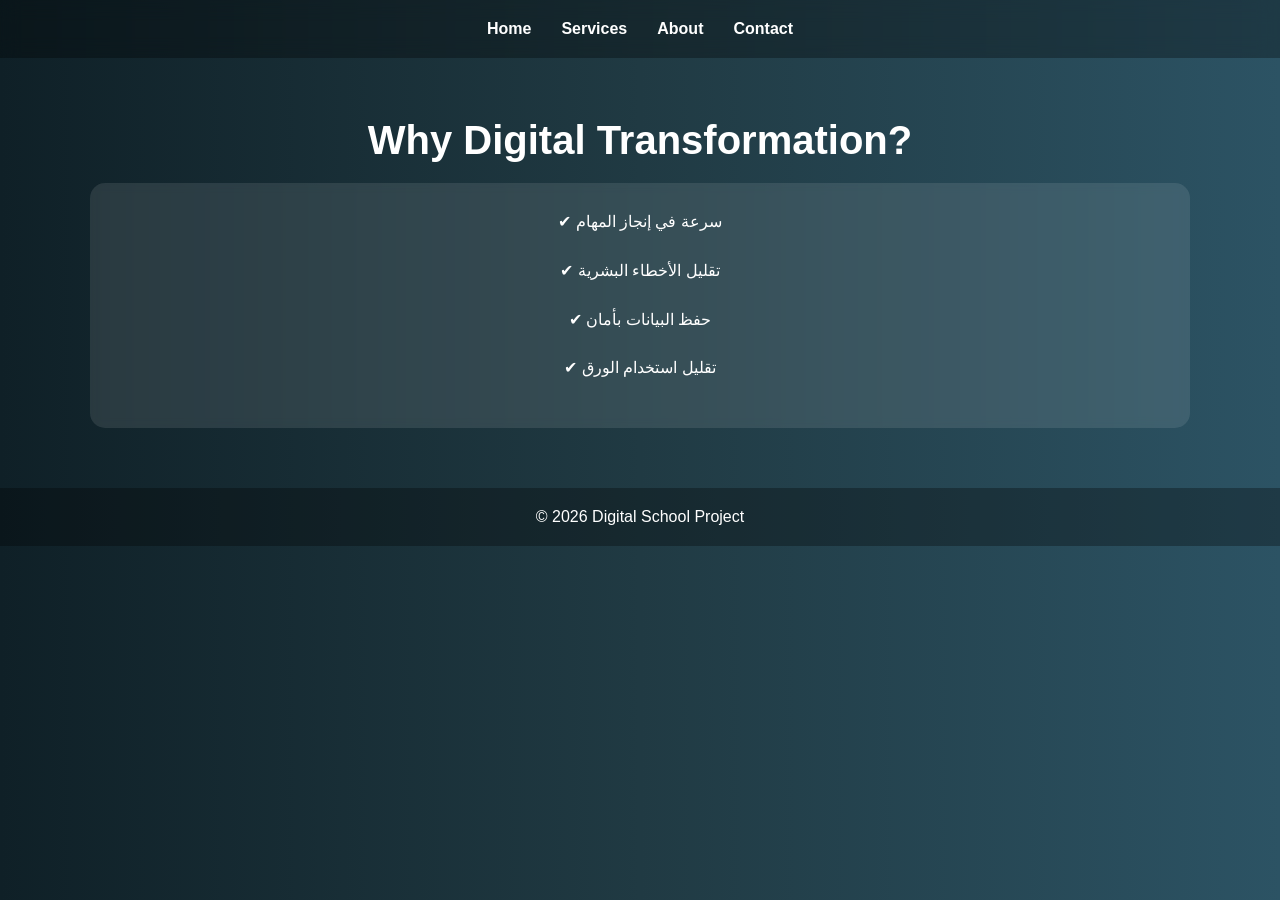
<file: about.html>
<!DOCTYPE html>
<html>
<head>
    <title>About</title>
    <link rel="stylesheet" href="style.css">
</head>
<body>

<nav>
    <a href="index.html">Home</a>
    <a href="services.html">Services</a>
    <a href="about.html">About</a>
    <a href="contact.html">Contact</a>
</nav>

<div class="container">
    <h1>Why Digital Transformation?</h1>

    <div class="card">
        <p>✔ سرعة في إنجاز المهام</p>
        <p>✔ تقليل الأخطاء البشرية</p>
        <p>✔ حفظ البيانات بأمان</p>
        <p>✔ تقليل استخدام الورق</p>
    </div>

</div>

<footer>
    © 2026 Digital School Project
</footer>

</body>
</html>
</file>
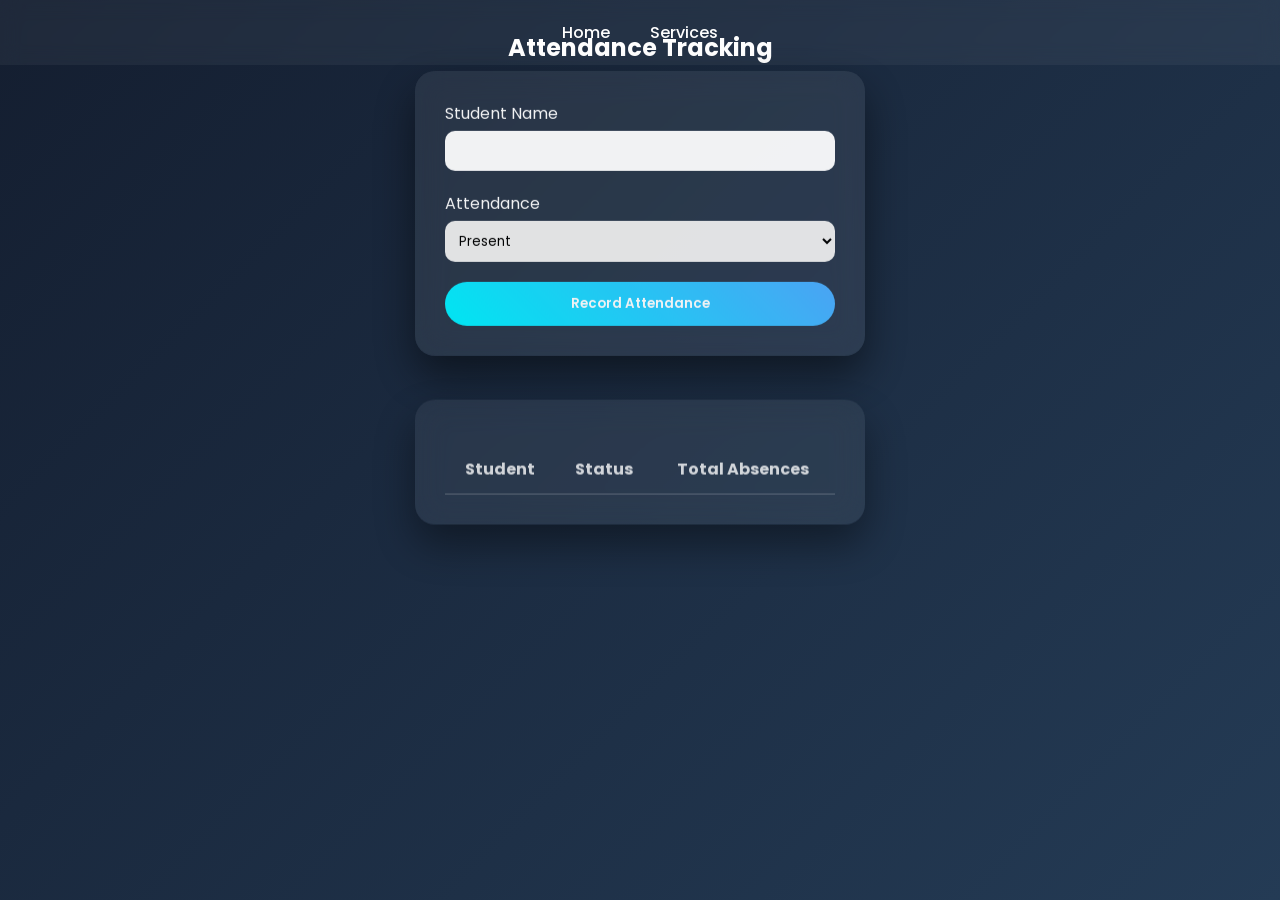
<file: attendance.html>
<!DOCTYPE html>
<html lang="en">
<head>
<meta charset="UTF-8">
<meta name="viewport" content="width=device-width, initial-scale=1.0">
<title>Attendance Tracking</title>
<link href="https://fonts.googleapis.com/css2?family=Poppins:wght@300;500;700&display=swap" rel="stylesheet">
<style>
*{margin:0;padding:0;box-sizing:border-box;font-family:'Poppins',sans-serif;}
body{
    background:linear-gradient(135deg,#141e30,#243b55);
    color:white;
    min-height:100vh;
    display:flex;
    flex-direction:column;
    align-items:center;
    padding:30px;
    overflow-x:hidden;
    opacity:0;
}
nav{
    position:absolute;
    top:0;
    width:100%;
    display:flex;
    justify-content:center;
    gap:40px;
    padding:20px;
    background:rgba(255,255,255,0.05);
    backdrop-filter:blur(10px);
}
nav a{
    color:white;
    text-decoration:none;
    font-weight:500;
    position:relative;
}
nav a::after{
    content:"";
    position:absolute;
    left:0;
    bottom:-5px;
    width:0%;
    height:2px;
    background:#00f2fe;
    transition:0.3s;
}
nav a:hover::after{width:100%;}

.form-container, .table-container{
    background:rgba(255,255,255,0.08);
    backdrop-filter:blur(15px);
    padding:30px;
    border-radius:20px;
    width:450px;
    margin-bottom:30px;
    box-shadow:0 20px 40px rgba(0,0,0,0.5);
}

.input-group{margin-bottom:15px;}
.input-group label{display:block;margin-bottom:5px;}
.input-group input, .input-group select{
    width:100%;
    padding:10px;
    border:none;
    border-radius:10px;
    outline:none;
    margin-bottom:5px;
}

button{
    width:100%;
    padding:12px;
    border:none;
    border-radius:25px;
    background:linear-gradient(45deg,#00f2fe,#4facfe);
    color:white;
    font-weight:600;
    cursor:pointer;
    transition:0.3s;
}
button:hover{transform:scale(1.05);}

table{
    width:100%;
    border-collapse:collapse;
    margin-top:15px;
}
table th, table td{
    padding:12px;
    text-align:center;
    border-bottom:1px solid rgba(255,255,255,0.3);
}

.toast{
    position:fixed;
    bottom:30px;
    right:30px;
    background:#00c851;
    padding:15px 25px;
    border-radius:10px;
    display:none;
    box-shadow:0 10px 30px rgba(0,0,0,0.4);
    font-weight:500;
}
</style>
</head>
<body>

<nav>
    <a href="#" onclick="goTo('index.html')">Home</a>
    <a href="#" onclick="goTo('services.html')">Services</a>
</nav>

<h2>Attendance Tracking</h2>

<div class="form-container">
    <form id="attendanceForm">
        <div class="input-group">
            <label>Student Name</label>
            <input type="text" id="studentName" required>
        </div>
        <div class="input-group">
            <label>Attendance</label>
            <select id="status">
                <option value="Present">Present</option>
                <option value="Absent">Absent</option>
            </select>
        </div>
        <button type="submit">Record Attendance</button>
    </form>
</div>

<div class="table-container">
    <table id="attendanceTable">
        <thead>
            <tr>
                <th>Student</th>
                <th>Status</th>
                <th>Total Absences</th>
            </tr>
        </thead>
        <tbody></tbody>
    </table>
</div>

<div class="toast" id="toast">Attendance Recorded ✅</div>

<script src="https://cdnjs.cloudflare.com/ajax/libs/gsap/3.12.2/gsap.min.js"></script>
<script>
// Fade In عند تحميل الصفحة
gsap.to("body",{opacity:1,duration:0.8});

// الانتقال بين الصفحات
function goTo(page){
    gsap.to("body",{opacity:0,duration:0.6,onComplete:function(){window.location.href=page;}});
}

// Animate دخول العناصر
gsap.from("nav",{y:-50,opacity:0,duration:1});
gsap.from("h2",{y:-50,opacity:0,duration:1,delay:0.3});
gsap.from(".form-container",{y:100,opacity:0,duration:1,delay:0.5});
gsap.from(".table-container",{y:100,opacity:0,duration:1,delay:0.7});

// Attendance Logic
let attendanceData={};

document.getElementById("attendanceForm").addEventListener("submit",function(e){
    e.preventDefault();
    let name=document.getElementById("studentName").value;
    let status=document.getElementById("status").value;

    if(!attendanceData[name]){attendanceData[name]=0;}
    if(status==="Absent"){attendanceData[name]+=1;}

    let tbody=document.querySelector("#attendanceTable tbody");
    let existingRow=Array.from(tbody.rows).find(row=>row.cells[0].innerText===name);

    if(existingRow){
        existingRow.cells[1].innerText=status;
        existingRow.cells[2].innerText=attendanceData[name];
    } else {
        let row=tbody.insertRow();
        row.insertCell(0).innerText=name;
        row.insertCell(1).innerText=status;
        row.insertCell(2).innerText=attendanceData[name];
    }

    // Toast Notification
    let toast=document.getElementById("toast");
    toast.style.display="block";
    gsap.fromTo("#toast",{x:200,opacity:0},{x:0,opacity:1,duration:0.6});
    setTimeout(()=>{toast.style.display="none";},3000);

    this.reset();
});
</script>

</body>
</html>
</file>
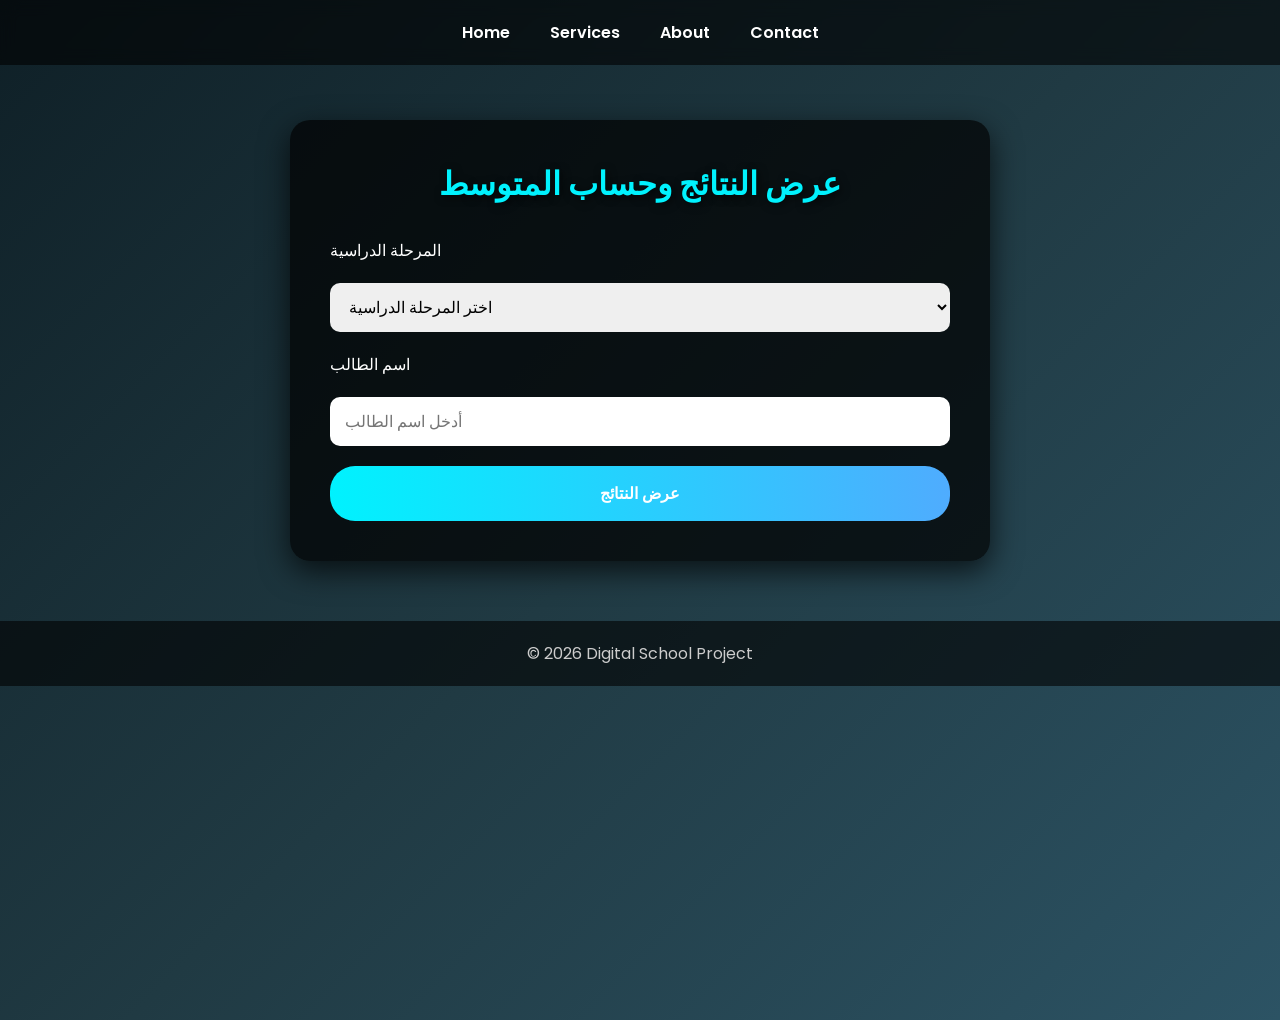
<file: results.html>
<!DOCTYPE html>
<html lang="ar">
<head>
<meta charset="UTF-8">
<meta name="viewport" content="width=device-width, initial-scale=1.0">
<title>عرض النتائج وحساب المتوسط</title>
<link href="https://fonts.googleapis.com/css2?family=Poppins:wght@300;500;700&display=swap" rel="stylesheet">
<style>
*{margin:0;padding:0;box-sizing:border-box;font-family:'Poppins',sans-serif;}
body{
    background:linear-gradient(135deg,#0f2027,#203a43,#2c5364);
    min-height:100vh;
    color:white;
    overflow-x:hidden;
}
nav{
    display:flex;
    justify-content:center;
    gap:40px;
    padding:20px;
    background:rgba(0,0,0,0.6);
    backdrop-filter:blur(8px);
    position:fixed;
    top:0;
    width:100%;
    z-index:10;
}
nav a{
    color:white;
    text-decoration:none;
    font-weight:600;
    font-size:16px;
    position:relative;
}
nav a::after{
    content:"";
    position:absolute;
    left:0;
    bottom:-5px;
    width:0%;
    height:2px;
    background:#00f2fe;
    transition:0.3s;
}
nav a:hover::after{width:100%;}

.container{
    max-width:700px;
    margin:120px auto 60px auto;
    background:rgba(0,0,0,0.7);
    padding:40px;
    border-radius:20px;
    box-shadow:0 10px 30px rgba(0,0,0,0.7);
}
.container h1{
    text-align:center;
    margin-bottom:30px;
    font-size:32px;
    color:#00f2fe;
    text-shadow:2px 2px 8px rgba(0,0,0,0.7);
}
form{display:flex;flex-direction:column;gap:20px;}
form label{font-weight:500;font-size:16px;}
form input, form select{
    padding:12px 15px;
    border-radius:10px;
    border:none;
    font-size:16px;
    outline:none;
    width:100%;
}
form input:focus, form select:focus{
    box-shadow:0 0 10px #00f2fe;
}
form button{
    padding:15px;
    border:none;
    border-radius:25px;
    background:linear-gradient(90deg,#00f2fe,#4facfe);
    color:white;
    font-weight:600;
    cursor:pointer;
    font-size:16px;
    transition:0.3s;
}
form button:hover{
    transform:scale(1.05);
    box-shadow:0 10px 25px rgba(0,0,0,0.7);
}

.result-box{
    display:none;
    margin-top:30px;
    background:rgba(0,0,0,0.6);
    padding:20px;
    border-radius:15px;
}
.result-box table{
    width:100%;
    border-collapse:collapse;
    margin-bottom:20px;
}
.result-box table, .result-box th, .result-box td{
    border:1px solid #00f2fe;
}
.result-box th, .result-box td{
    padding:10px;
    text-align:center;
}
.result-box th{
    background:rgba(0,242,254,0.2);
}
.result-box .average{
    font-size:18px;
    font-weight:600;
    text-align:center;
    margin-bottom:10px;
}
.result-box .status{
    font-size:20px;
    font-weight:700;
    text-align:center;
}
.footer{
    text-align:center;
    padding:20px;
    background:rgba(0,0,0,0.6);
    margin-top:60px;
    color:#ccc;
}
</style>
</head>
<body>

<nav>
    <a href="index.html">Home</a>
    <a href="services.html">Services</a>
    <a href="about.html">About</a>
    <a href="contact.html">Contact</a>
</nav>

<div class="container">
    <h1>عرض النتائج وحساب المتوسط</h1>
    <form id="resultsForm">
        <label for="level">المرحلة الدراسية</label>
        <select id="level" required>
            <option value="">اختر المرحلة الدراسية</option>
            <option value="primary">الابتدائي</option>
            <option value="middle">الاعدادي</option>
            <option value="secondary">الثانوي</option>
            <option value="university">الجامعي</option>
        </select>

        <div id="subLevelDiv" style="display:none;">
            <label for="subLevel">الصف / التخصص</label>
            <select id="subLevel"></select>
        </div>

        <label for="studentName">اسم الطالب</label>
        <input type="text" id="studentName" placeholder="أدخل اسم الطالب" required>

        <button type="submit">عرض النتائج</button>
    </form>

    <div class="result-box" id="resultBox">
        <table id="resultTable">
            <thead>
                <tr id="tableHeader"></tr>
            </thead>
            <tbody id="tableBody"></tbody>
        </table>
        <div class="average" id="averageDiv"></div>
        <div class="status" id="statusDiv"></div>
    </div>
</div>

<footer class="footer">
© 2026 Digital School Project
</footer>

<script src="https://cdnjs.cloudflare.com/ajax/libs/gsap/3.12.2/gsap.min.js"></script>
<script>
// أنيميشن دخول الصفحة
window.addEventListener("DOMContentLoaded",()=>{
    gsap.from(".container",{y:50,opacity:0,duration:1});
    gsap.from("nav",{y:-50,opacity:0,duration:1});
});

// إعداد الصفوف حسب المرحلة
const level = document.getElementById("level");
const subLevelDiv = document.getElementById("subLevelDiv");
const subLevel = document.getElementById("subLevel");

level.addEventListener("change",()=>{
    subLevel.innerHTML="";
    let options = [];
    if(level.value==="primary"){
        for(let i=1;i<=6;i++){options.push(`<option value="${i}">${i} ابتدائي</option>`);}
        subLevelDiv.style.display="block";
    } else if(level.value==="middle"){
        for(let i=1;i<=3;i++){options.push(`<option value="${i}">${i} اعدادي</option>`);}
        subLevelDiv.style.display="block";
    } else if(level.value==="secondary"){
        options.push('<option value="1_general">الصف الأول عام</option>');
        options.push('<option value="1_baccalaureate">الصف الأول بكالوريا</option>');
        options.push('<option value="2_science">الثاني علمي علوم</option>');
        options.push('<option value="2_math">الثاني علمي رياضة</option>');
        options.push('<option value="2_literary">الثاني ادبي</option>');
        options.push('<option value="3_science">الثالث علمي علوم</option>');
        options.push('<option value="3_math">الثالث علمي رياضة</option>');
        options.push('<option value="3_literary">الثالث ادبي</option>');
        subLevelDiv.style.display="block";
    } else if(level.value==="university"){
        options.push('<option value="university">الجامعي</option>');
        subLevelDiv.style.display="none";
    } else{
        subLevelDiv.style.display="none";
    }
    subLevel.innerHTML = options.join('');
});

// مواد كل مرحلة
function getSubjects(level, subLevel){
    if(level==="primary"){
        let grade=parseInt(subLevel);
        if(grade<=3){
            return ["عربي","رياضيات","تربية دينية","تكنولوجيا","لغة انجليزية"];
        } else {
            return ["عربي","رياضيات","لغة انجليزية","علوم","دراسات","تكنولوجيا","تربية دينية"];
        }
    } else if(level==="middle"){
        return ["عربي","رياضيات","لغة انجليزية","علوم","دراسات","تكنولوجيا","تربية دينية"];
    } else if(level==="secondary"){
        if(subLevel.includes("1_")){
            return ["عربي","رياضيات","لغة انجليزية","علوم متكاملة","تاريخ","لغة فرنسية","برمجة","ذكاء اصطناعي","تربية دينية","فلسفة"];
        } else if(subLevel.includes("2_science") || subLevel.includes("3_science")){
            return ["عربي","رياضيات","فيزياء","كيمياء","أحياء","لغة انجليزية","علوم حاسوب"];
        } else if(subLevel.includes("2_math") || subLevel.includes("3_math")){
            return ["عربي","رياضيات","لغة انجليزية","رياضة","برمجة"];
        } else if(subLevel.includes("2_literary") || subLevel.includes("3_literary")){
            return ["عربي","رياضيات","لغة انجليزية","تاريخ","جغرافيا","فلسفة"];
        }
    } else if(level==="university"){
        return ["تقدير"];
    }
    return [];
}

// عرض النتائج وحساب المتوسط
document.getElementById("resultsForm").addEventListener("submit",function(e){
    e.preventDefault();
    const stuLevel=level.value;
    const stuSub=subLevel.value;
    const name=document.getElementById("studentName").value.trim();
    if(!stuLevel || !name){alert("اختر المرحلة واكتب الاسم");return;}
    const subjects=getSubjects(stuLevel,stuSub);
    const tableHeader=document.getElementById("tableHeader");
    const tableBody=document.getElementById("tableBody");
    tableHeader.innerHTML = "<th>المادة</th><th>الدرجة</th>";
    tableBody.innerHTML = "";
    let total=0;
    let maxTotal=0;
    subjects.forEach(sub=>{
        let mark=prompt(`أدخل درجة مادة ${sub} (0-100)`);
        mark=parseFloat(mark)||0;
        total+=mark;
        maxTotal+=100;
        let row=document.createElement("tr");
        row.innerHTML=`<td>${sub}</td><td>${mark}</td>`;
        tableBody.appendChild(row);
    });
    document.getElementById("resultBox").style.display="block";
    const average=(total/subjects.length).toFixed(2);
    document.getElementById("averageDiv").textContent=`المتوسط: ${average}`;
    document.getElementById("statusDiv").textContent=average>=50?"✅ ناجح":"❌ راسب";
});
</script>

</body>
</html>
</file>
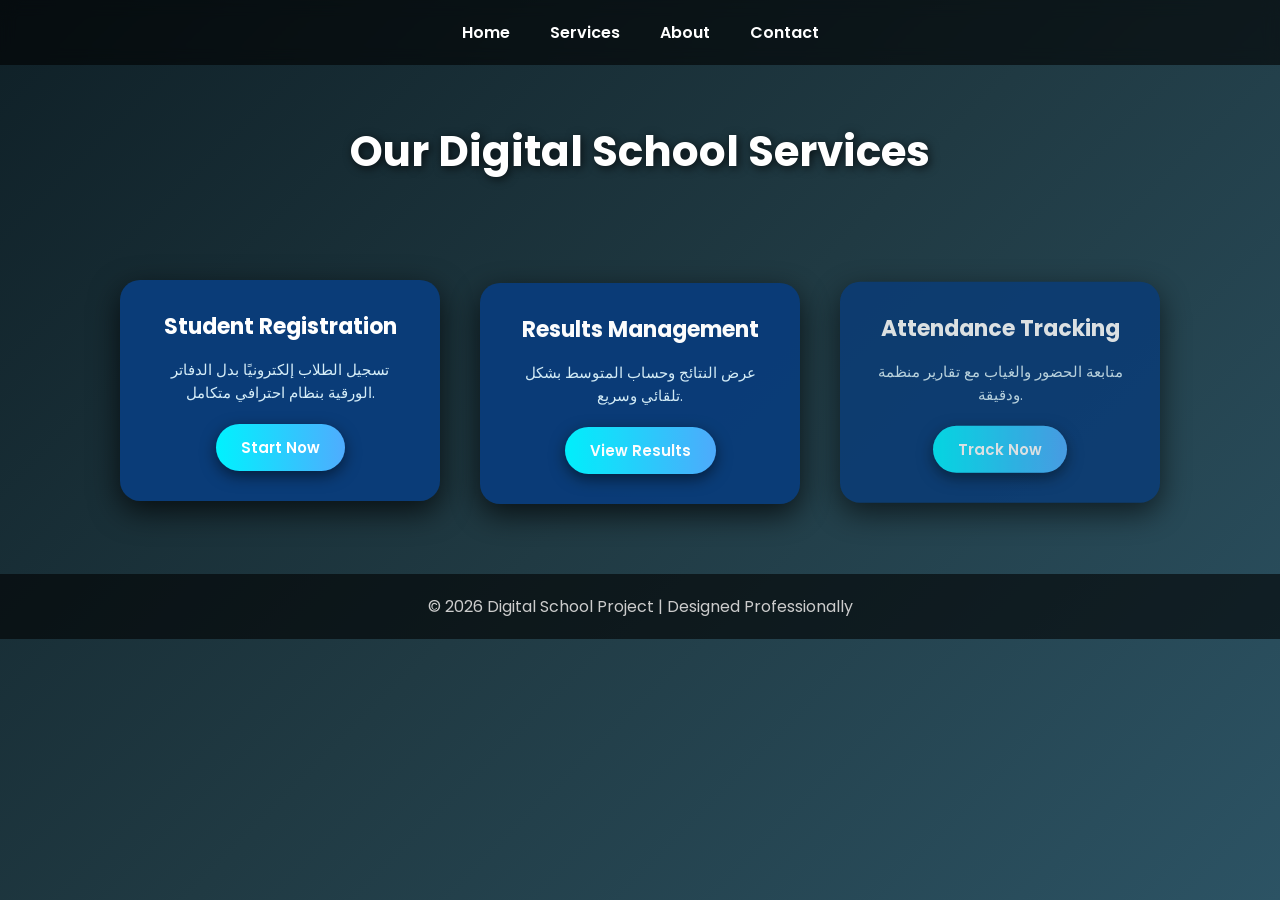
<file: services.html>
<!DOCTYPE html>
<html lang="en">
<head>
<meta charset="UTF-8">
<meta name="viewport" content="width=device-width, initial-scale=1.0">
<title>Digital Services</title>
<link href="https://fonts.googleapis.com/css2?family=Poppins:wght@300;500;700&display=swap" rel="stylesheet">
<style>
*{margin:0;padding:0;box-sizing:border-box;font-family:'Poppins',sans-serif;}
body{
    background:linear-gradient(135deg,#0f2027,#203a43,#2c5364);
    min-height:100vh;
    color:white;
    overflow-x:hidden;
}
nav{
    display:flex;
    justify-content:center;
    gap:40px;
    padding:20px;
    background:rgba(0,0,0,0.6);
    backdrop-filter:blur(8px);
    position:fixed;
    top:0;
    width:100%;
    z-index:10;
}
nav a{
    color:white;
    text-decoration:none;
    font-weight:600;
    font-size:16px;
    position:relative;
}
nav a::after{
    content:"";
    position:absolute;
    left:0;
    bottom:-5px;
    width:0%;
    height:2px;
    background:#00f2fe;
    transition:0.3s;
}
nav a:hover::after{width:100%;}

.container{
    text-align:center;
    padding:120px 20px 60px 20px;
}
.container h1{
    font-size:42px;
    margin-bottom:50px;
    text-shadow:2px 2px 10px rgba(0,0,0,0.7);
}

.cards{
    display:flex;
    justify-content:center;
    gap:40px;
    flex-wrap:wrap;
}
.card{
    width:320px;
    padding:30px;
    border-radius:20px;
    background:#0a3c78;
    cursor:pointer;
    box-shadow:0 10px 30px rgba(0,0,0,0.7);
    opacity:0; /* البداية مخفية */
}
.card h3{
    margin-bottom:15px;
    font-size:22px;
    color:#fff;
}
.card p{
    font-size:15px;
    opacity:0.95;
    margin-bottom:20px;
    color:#e0f7ff;
}
.card button{
    padding:12px 25px;
    border:none;
    border-radius:25px;
    background:linear-gradient(90deg,#00f2fe,#4facfe);
    color:white;
    font-weight:600;
    cursor:pointer;
    font-size:15px;
    transition:0.3s;
    box-shadow:0 5px 15px rgba(0,0,0,0.5);
}
.card button:hover{
    transform:scale(1.1) translateY(-2px);
    box-shadow:0 10px 25px rgba(0,0,0,0.7);
}

footer{
    text-align:center;
    padding:20px;
    background:rgba(0,0,0,0.6);
    margin-top:60px;
    color:#ccc;
}
</style>
</head>
<body>

<nav>
    <a href="#" onclick="goTo('index.html')">Home</a>
    <a href="#" onclick="goTo('services.html')">Services</a>
    <a href="#" onclick="goTo('about.html')">About</a>
    <a href="#" onclick="goTo('contact.html')">Contact</a>
</nav>

<div class="container">
    <h1>Our Digital School Services</h1>

    <div class="cards">
        <div class="card" onclick="goTo('register.html')">
            <h3>Student Registration</h3>
            <p>تسجيل الطلاب إلكترونيًا بدل الدفاتر الورقية بنظام احترافي متكامل.</p>
            <button>Start Now</button>
        </div>

        <div class="card" onclick="goTo('results.html')">
            <h3>Results Management</h3>
            <p>عرض النتائج وحساب المتوسط بشكل تلقائي وسريع.</p>
            <button>View Results</button>
        </div>

        <div class="card" onclick="goTo('attendance.html')">
            <h3>Attendance Tracking</h3>
            <p>متابعة الحضور والغياب مع تقارير منظمة ودقيقة.</p>
            <button>Track Now</button>
        </div>
    </div>
</div>

<footer>
© 2026 Digital School Project | Designed Professionally
</footer>

<script src="https://cdnjs.cloudflare.com/ajax/libs/gsap/3.12.2/gsap.min.js"></script>
<script>
// الانتقال بين الصفحات
function goTo(page){
    gsap.to("body",{opacity:0,duration:0.6,onComplete:function(){window.location.href=page;}});
}

// أنيميشن ظهور الكروت واحد واحد
window.addEventListener("DOMContentLoaded",()=>{
    const cards = document.querySelectorAll(".card");
    cards.forEach((card,i)=>{
        gsap.to(card,{opacity:1,y:0,duration:1,delay:0.3*i});
        gsap.from(card,{y:50,duration:1,delay:0.3*i});
    });
    gsap.from("h1",{y:-50,opacity:0,duration:1});
    gsap.from("nav",{y:-50,opacity:0,duration:1});
});
</script>

</body>
</html>
</file>
<file: style.css>
*{
    margin:0;
    padding:0;
    box-sizing:border-box;
    font-family: 'Segoe UI', sans-serif;
}

body{
    background: linear-gradient(to right, #0f2027, #203a43, #2c5364);
    color:white;
}

nav{
    display:flex;
    justify-content:center;
    gap:30px;
    padding:20px;
    background: rgba(0,0,0,0.3);
    backdrop-filter: blur(10px);
}

nav a{
    color:white;
    text-decoration:none;
    font-weight:bold;
    transition:0.3s;
}

nav a:hover{
    color:#00e0ff;
}

.container{
    width:90%;
    max-width:1100px;
    margin:60px auto;
    text-align:center;
}

h1{
    font-size:40px;
    margin-bottom:20px;
    animation: fadeIn 1.5s ease-in-out;
}

p{
    line-height:1.8;
    margin-bottom:20px;
}

.btn{
    display:inline-block;
    padding:12px 25px;
    background:#00e0ff;
    color:black;
    text-decoration:none;
    border-radius:30px;
    font-weight:bold;
    transition:0.3s;
}

.btn:hover{
    background:white;
}

.card{
    background: rgba(255,255,255,0.1);
    padding:25px;
    margin:20px 0;
    border-radius:15px;
    backdrop-filter: blur(5px);
    transition:0.3s;
}

.card:hover{
    transform:scale(1.05);
}

form input, form textarea{
    width:100%;
    padding:12px;
    margin:10px 0;
    border-radius:8px;
    border:none;
}

form button{
    padding:12px 25px;
    background:#00e0ff;
    border:none;
    border-radius:30px;
    font-weight:bold;
    cursor:pointer;
}

form button:hover{
    background:white;
}

footer{
    text-align:center;
    padding:20px;
    margin-top:40px;
    background: rgba(0,0,0,0.3);
}

@keyframes fadeIn{
    from{opacity:0; transform:translateY(-20px);}
    to{opacity:1; transform:translateY(0);}
}
.btn-ai {
    background: linear-gradient(90deg,#00f2fe,#4facfe);
    color: white;
}
</file>
